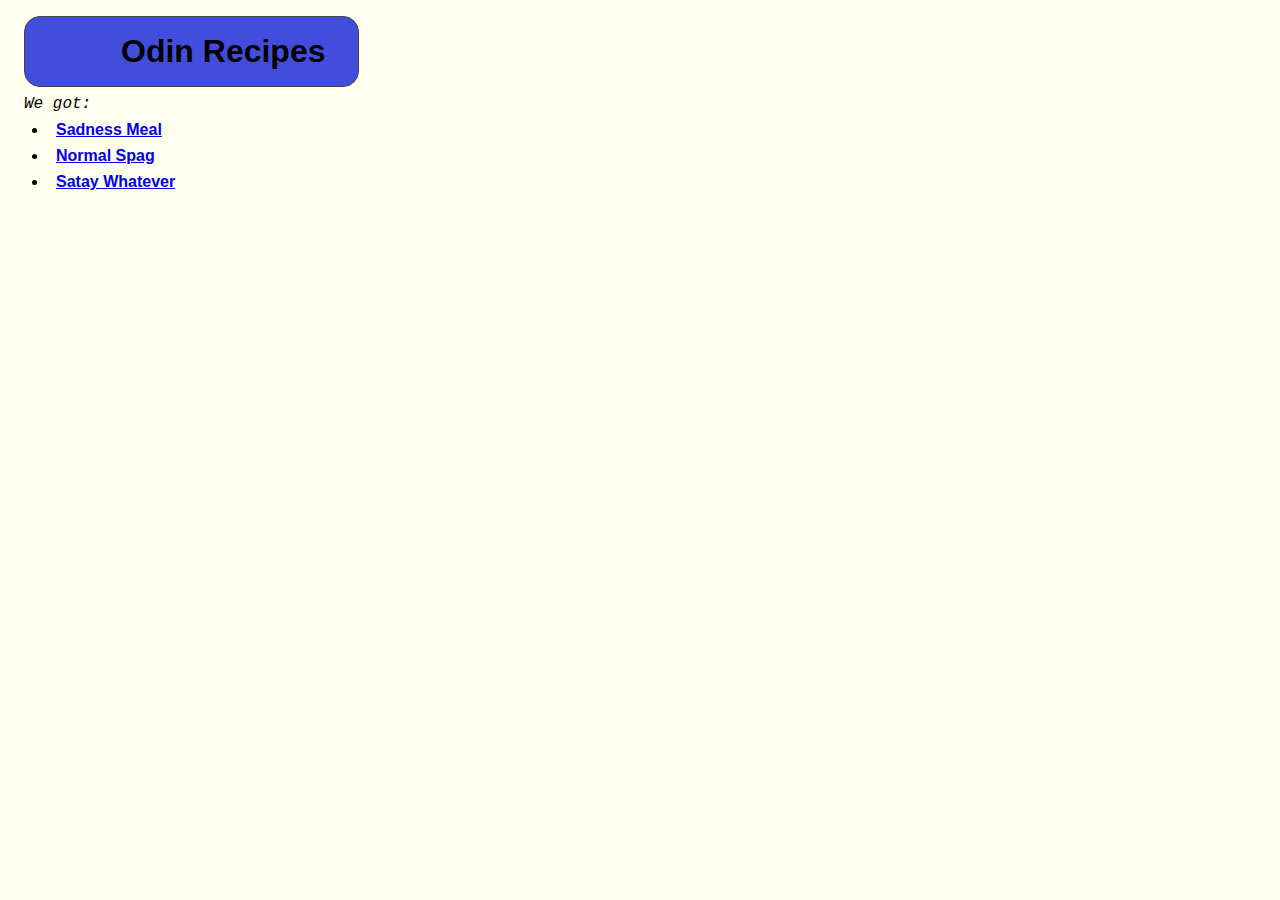
<file: index.html>
<!DOCTYPE html>
<html>
    <head lang="en">
        <meta charset="utf-8">
        <title>Odin Recipes</title>
        <link rel="stylesheet" href="styles.css">
    </head>
    <body>
        <h1 class="page header">Odin Recipes</h1>
        <div class="intro">We got:</div>
        <ul class="content">
            <li><a href="recipes/sadness.html">Sadness Meal</a></li>
            <li><a href="recipes/spag.html">Normal Spag</a></li>
            <li><a href="recipes/satay-whatever.html">Satay Whatever</a></li>
        </ul>
    </body>
</html>
</file>
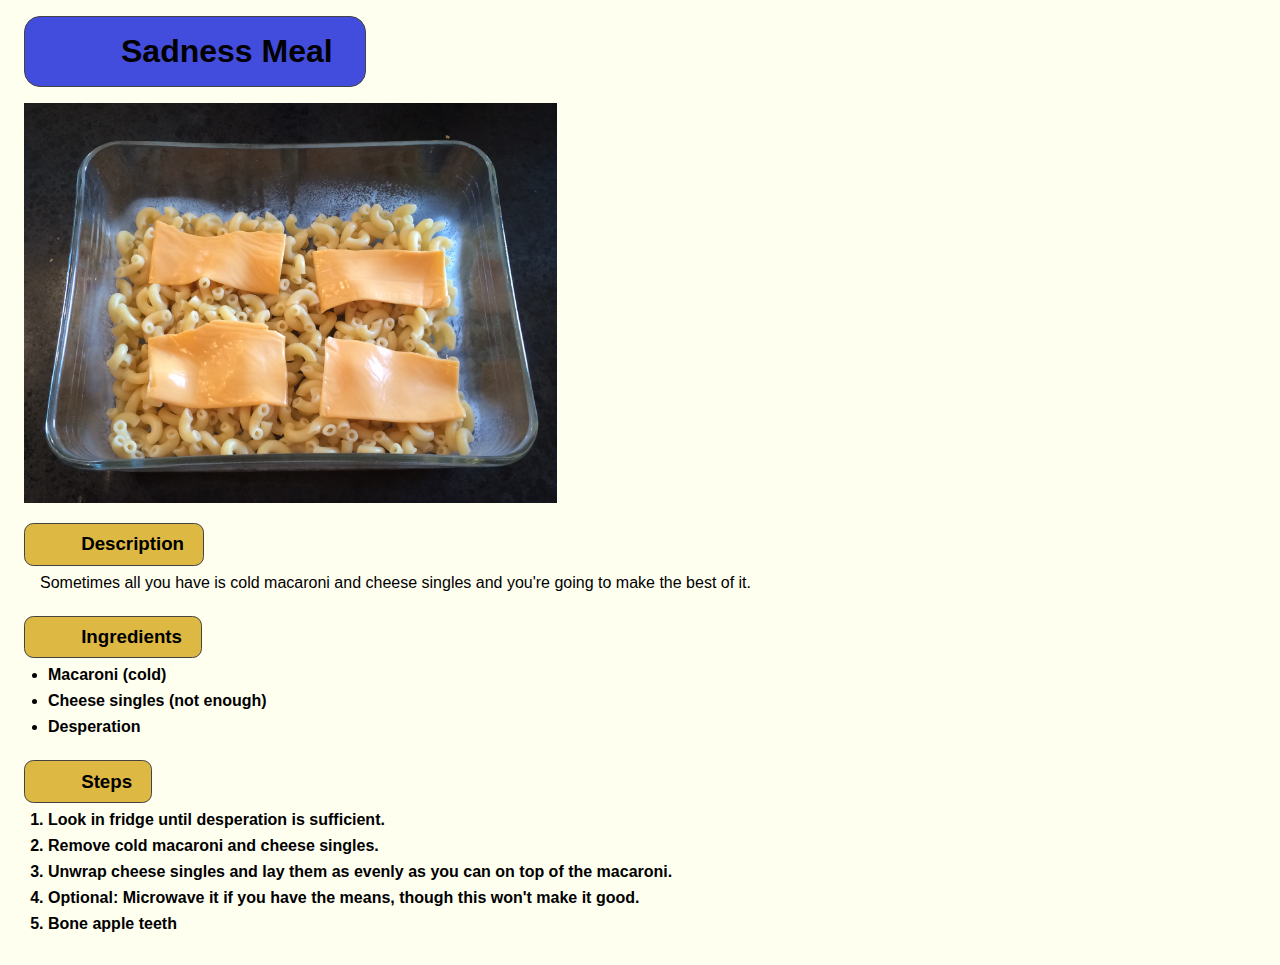
<file: recipes/sadness.html>
<!DOCTYPE html>
<html lang="en">
<head>
    <meta charset="UTF-8">
    <title>Sadness Recipe</title>
    <link rel="stylesheet" href="../styles.css">
</head>
<body>
    <h1 class="page header">Sadness Meal</h1>
    <img src="../img/sadness.jpg" alt="Mac and cheese that has gone as wrong as it possibly could" height="400">
    <h3 class="section header">Description</h3>
    <p class="desc">Sometimes all you have is cold macaroni and cheese singles and you're going to make the best of it.</p>
    <h3 class="section header">Ingredients</h3>
    <ul class="content">
        <li>Macaroni (cold)</li>
        <li>Cheese singles (not enough)</li>
        <li>Desperation</li>
    </ul>
    <h3 class="section header">Steps</h3>
    <ol class="content">
        <li>Look in fridge until desperation is sufficient.</li>
        <li>Remove cold macaroni and cheese singles.</li>
        <li>Unwrap cheese singles and lay them as evenly as you can on top of the macaroni.</li>
        <li>Optional: Microwave it if you have the means, though this won't make it good.</li>
        <li>Bone apple teeth</li>
    </ol>
</body>
</html>
</file>
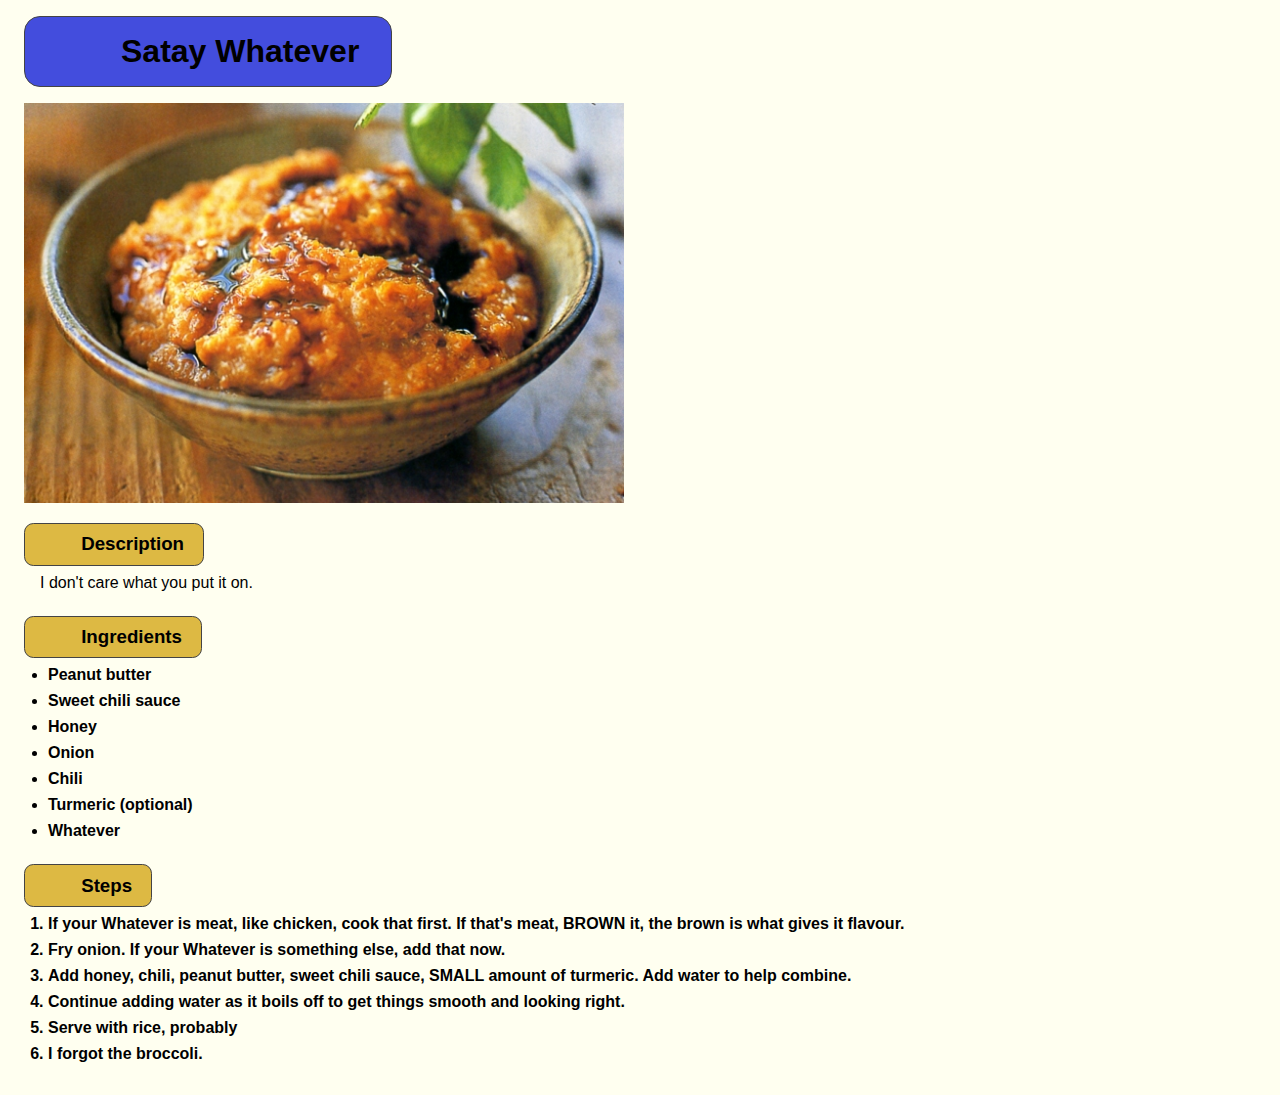
<file: recipes/satay-whatever.html>
<!DOCTYPE html>
<html lang="en">
<head>
    <meta charset="UTF-8">
    <title>Satay Whatever</title>
    <link rel="stylesheet" href="../styles.css">
</head>
<body>
    <h1 class="page header">Satay Whatever</h1>
    <img src="../img/satay.jpg" alt="Bowl of satay something" height="400">
    <h3 class="section header">Description</h3>
    <p class="desc">I don't care what you put it on.</p>
    <h3 class="section header">Ingredients</h3>
    <ul class="content">
        <li>Peanut butter</li>
        <li>Sweet chili sauce</li>
        <li>Honey</li>
        <li>Onion</li>
        <li>Chili</li>
        <li>Turmeric (optional)</li>
        <li>Whatever</li>
    </ul>
    <h3 class="section header">Steps</h3>
    <ol class="content">
        <li>If your Whatever is meat, like chicken, cook that first. If that's meat, BROWN it, the brown is what gives it flavour.</li>
        <li>Fry onion. If your Whatever is something else, add that now.</li>
        <li>Add honey, chili, peanut butter, sweet chili sauce, SMALL amount of turmeric. Add water to help combine.</li>
        <li>Continue adding water as it boils off to get things smooth and looking right.</li>
        <li>Serve with rice, probably</li>
        <li>I forgot the broccoli.</li>
    </ol>
</body>
</html>
</file>
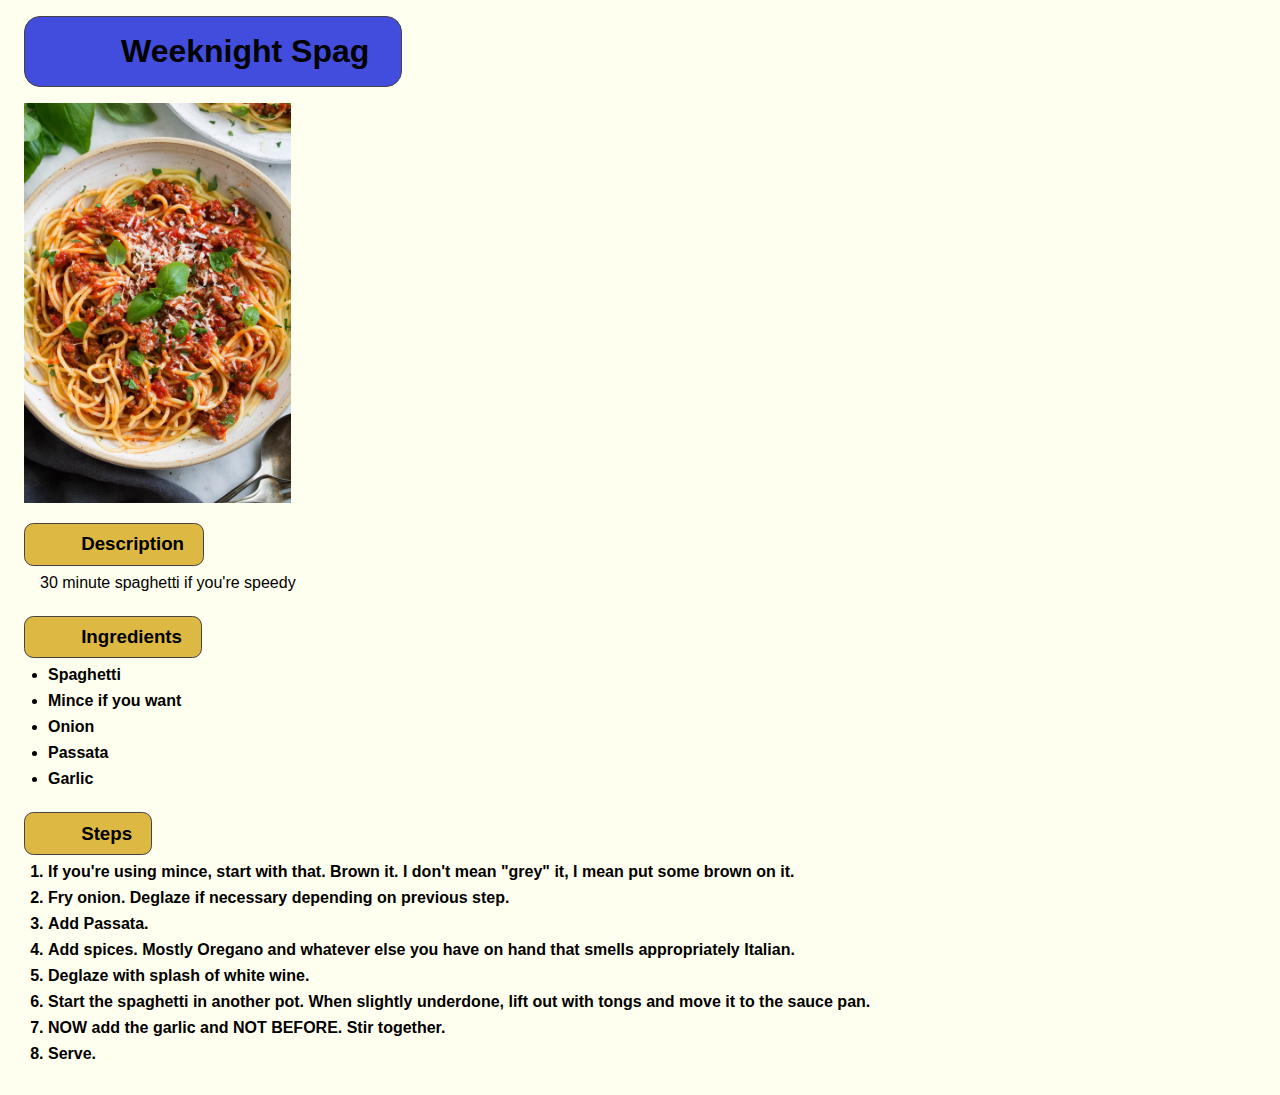
<file: recipes/spag.html>
<!DOCTYPE html>
<html lang="en">
<head>
    <meta charset="UTF-8">
    <title>Spag Recipe</title>
    <link rel="stylesheet" href="../styles.css">
</head>
<body>
    <h1 class="page header">Weeknight Spag</h1>
    <img src="../img/bolognese-4.jpg" alt="A delightful bowl of spaghetti" height="400">
    <h3 class="section header">Description</h3>
    <p class="desc">30 minute spaghetti if you're speedy</p>
    <h3 class="section header">Ingredients</h3>
    <ul class="content">
        <li>Spaghetti</li>
        <li>Mince if you want</li>
        <li>Onion</li>
        <li>Passata</li>
        <li>Garlic</li>
    </ul>
    <h3 class="section header">Steps</h3>
    <ol class="content">
        <li>If you're using mince, start with that. Brown it. I don't mean "grey" it, I mean put some brown on it.</li>
        <li>Fry onion. Deglaze if necessary depending on previous step.</li>
        <li>Add Passata.</li>
        <li>Add spices. Mostly Oregano and whatever else you have on hand that smells appropriately Italian.</li>
        <li>Deglaze with splash of white wine.</li>
        <li>Start the spaghetti in another pot. When slightly underdone, lift out with tongs and move it to the sauce pan.</li>
        <li>NOW add the garlic and NOT BEFORE. Stir together.</li>
        <li>Serve.</li>
    </ol>
</body>
</html>
</file>
<file: styles.css>
* {
    font-family: 'Lucida Sans', 'Lucida Sans Regular', 'Lucida Grande', 'Lucida Sans Unicode', Geneva, Verdana, sans-serif;
    background-color:ivory;
    margin: 0.5rem;
}

.intro {
    font-family:'Courier New', Courier, monospace;
    font-style: italic;
}

.page.header {
    background-color: rgb(67, 77, 221);
}

.header{
    background-color: rgb(221, 185, 67);
    width: fit-content;
    padding: 0.5em 1em 0.5em 3em;
    border-radius: 0.5em;
    border: 1px solid #444444;
}

.content,
.desc {
    margin-bottom: 1.5rem;
    padding-left: 1rem;
}

li {
    font-weight: 700;
}
</file>
